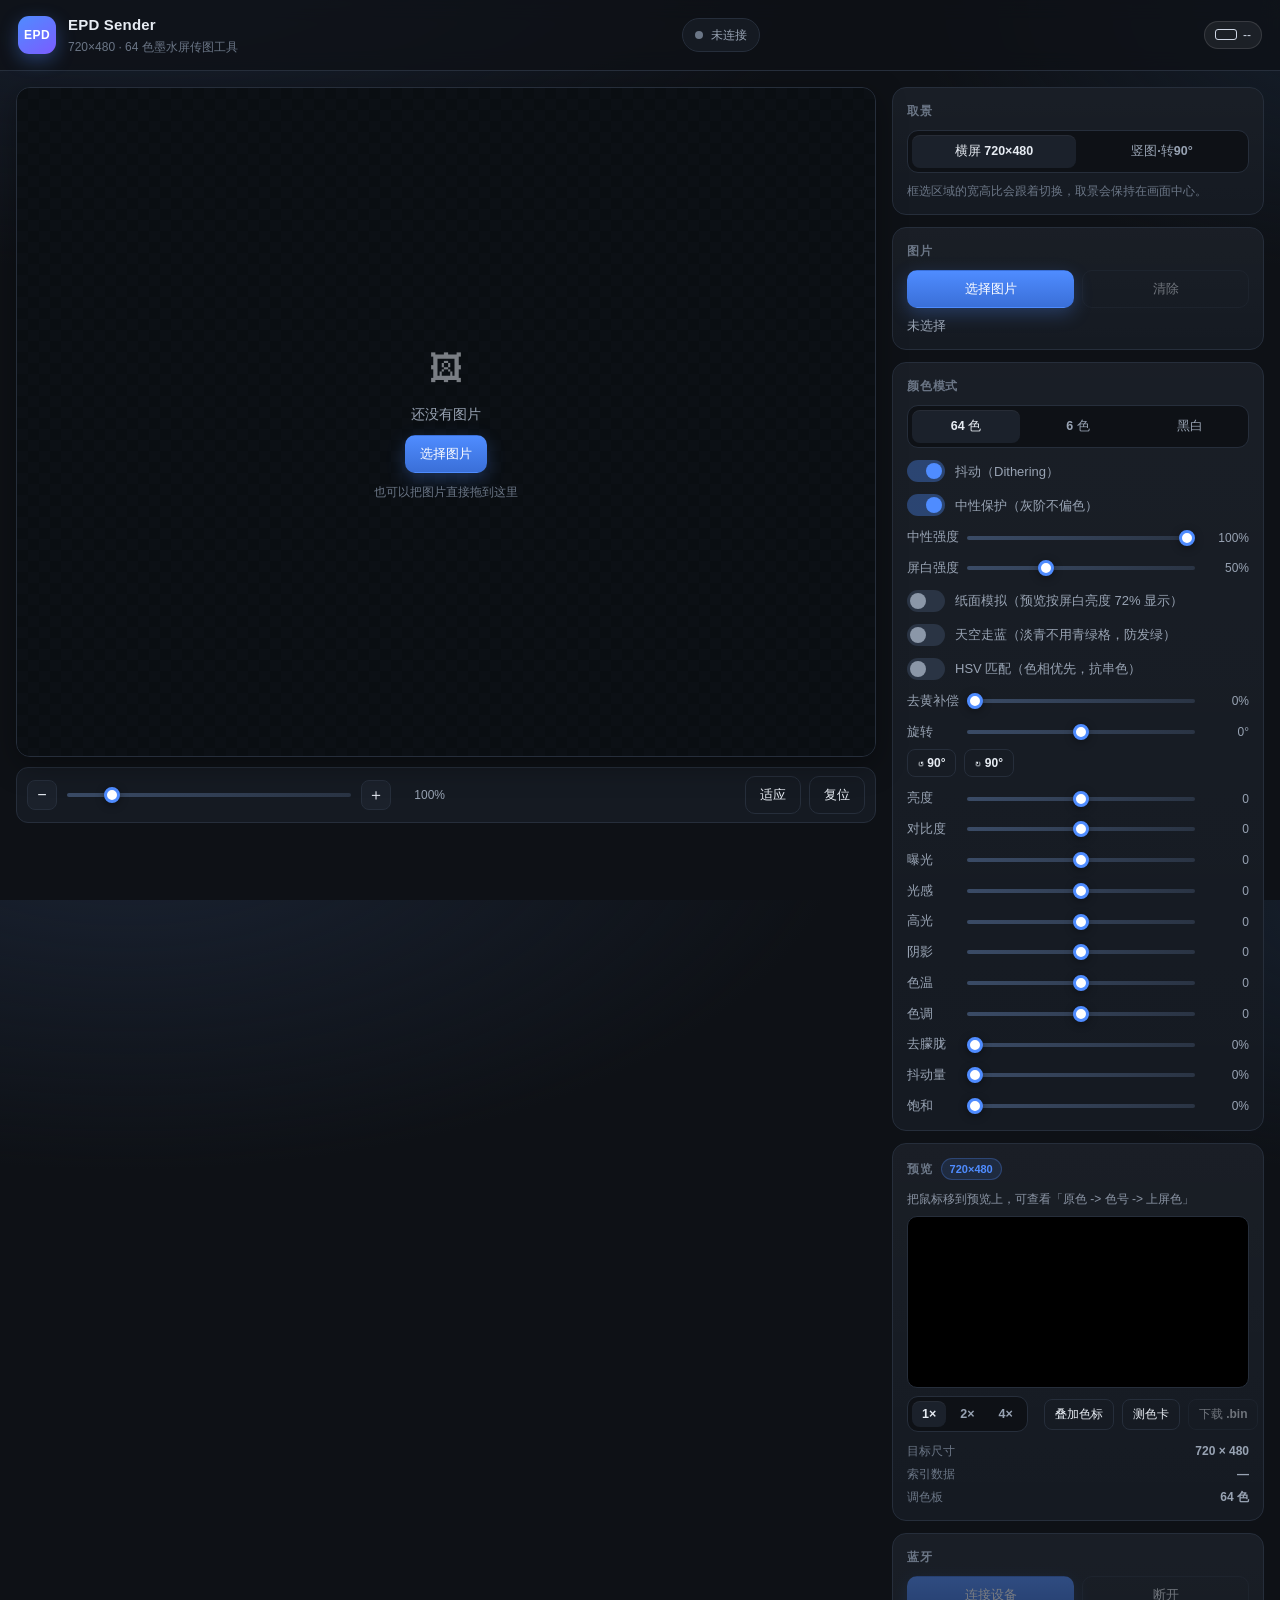
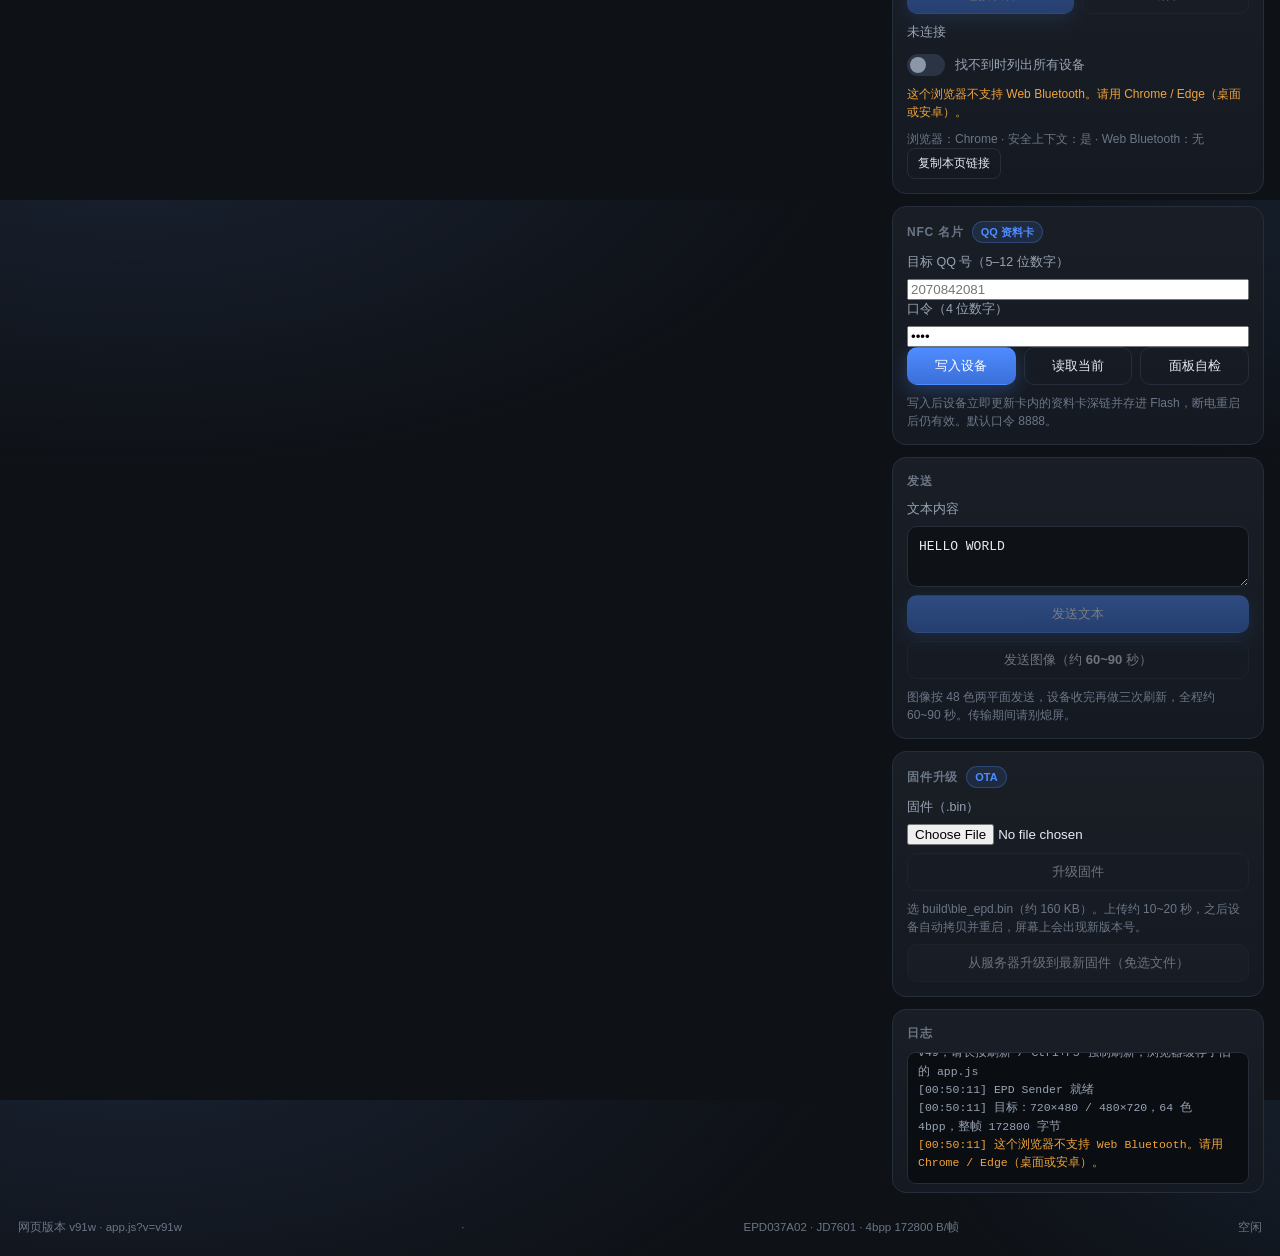
<file: index.html>
<!doctype html>
<html lang="zh-CN">
<head>
<meta charset="utf-8">
<meta name="viewport" content="width=device-width, initial-scale=1, viewport-fit=cover">
<meta name="theme-color" content="#0e1116">
<title>EPD Sender · 墨水屏传图</title>
<link rel="stylesheet" href="style.css">
</head>
<body>

<header class="topbar">
  <div class="brand">
    <div class="logo">EPD</div>
    <div class="brand-text">
      <h1>EPD Sender</h1>
      <p>720×480 · 64 色墨水屏传图工具</p>
    </div>
  </div>
  <div class="status" id="status" data-state="idle">
    <span class="dot"></span>
    <span id="statusText">未连接</span>
  </div>
  <div class="batt" id="battBadge" hidden title="电池电压">
    <span class="batt-ico"><i id="battFill" class="ok" style="width:0%"></i></span>
    <span id="battText">--</span>
  </div>
</header>

<main class="layout">

  <section class="stage-col">
    <div class="stage" id="stage">
      <canvas id="view"></canvas>
      <div class="crop" id="crop" hidden>
        <i class="c tl"></i><i class="c tr"></i><i class="c bl"></i><i class="c br"></i>
      </div>
      <div class="empty" id="empty">
        <div class="empty-icon">🖼</div>
        <p class="empty-title">还没有图片</p>
        <button class="btn primary" id="pickBtn2">选择图片</button>
        <p class="tiny">也可以把图片直接拖到这里</p>
      </div>
      <div class="stage-hint" id="stageHint" hidden>拖动图片 · 滚轮或双指缩放</div>
    </div>

    <div class="stagebar">
      <button class="icon-btn" id="zoomOut" title="缩小" aria-label="缩小">−</button>
      <input type="range" id="zoom" min="0.2" max="6" step="0.01" value="1" aria-label="缩放">
      <button class="icon-btn" id="zoomIn" title="放大" aria-label="放大">＋</button>
      <span class="zoomval" id="zoomVal">100%</span>
      <span class="spacer"></span>
      <button class="btn ghost" id="fitBtn">适应</button>
      <button class="btn ghost" id="resetBtn">复位</button>
    </div>
  </section>

  <aside class="panel">

    <section class="card">
      <h2>取景</h2>
      <div class="seg" id="segOrient" role="group" aria-label="取景方向">
        <button data-val="landscape" class="on">横屏 720×480</button>
        <button data-val="portrait">竖图·转90°</button>
      </div>
      <p class="hint">框选区域的宽高比会跟着切换，取景会保持在画面中心。</p>
    </section>

    <section class="card">
      <h2>图片</h2>
      <div class="row">
        <button class="btn primary" id="pickBtn">选择图片</button>
        <button class="btn ghost" id="clearBtn" disabled>清除</button>
      </div>
      <p class="filename" id="fileName">未选择</p>
    </section>

    <section class="card">
      <h2>颜色模式</h2>
      <div class="seg" id="segMode" role="group" aria-label="颜色模式">
        <button data-val="c64" class="on">64 色</button>
        <button data-val="c6">6 色</button>
        <button data-val="bw">黑白</button>
      </div>

      <label class="switch">
        <input type="checkbox" id="dither" checked>
        <span class="track"></span>
        <span class="switch-label">抖动（Dithering）</span>
      </label>

      <label class="switch">
        <input type="checkbox" id="neutral" checked>
        <span class="track"></span>
        <span class="switch-label">中性保护（灰阶不偏色）</span>
      </label>
      <div class="slider-row">
        <span>中性强度</span>
        <input type="range" id="nstr" min="0" max="100" step="5" value="100">
        <span class="val" id="nstrVal">100%</span>
      </div>

      <div class="slider-row">
        <span>屏白强度</span>
        <input type="range" id="wbstr" min="0" max="150" step="5" value="50">
        <span class="val" id="wbstrVal">50%</span>
      </div>
      <label class="switch">
        <input type="checkbox" id="paperSim">
        <span class="track"></span>
        <span class="switch-label">纸面模拟（预览按屏白亮度 72% 显示）</span>
      </label>
      <label class="switch">
        <input type="checkbox" id="skyBlue">
        <span class="track"></span>
        <span class="switch-label">天空走蓝（淡青不用青绿格，防发绿）</span>
      </label>
      <label class="switch">
        <input type="checkbox" id="hsvMode">
        <span class="track"></span>
        <span class="switch-label">HSV 匹配（色相优先，抗串色）</span>
      </label>
      <div class="slider-row">
        <span>去黄补偿</span>
        <input type="range" id="cool" min="0" max="100" step="5" value="0">
        <span class="val" id="coolVal">0%</span>
      </div>

      <div class="slider-row">
        <span>旋转</span>
        <input type="range" id="rotate" min="-180" max="180" step="1" value="0">
        <span class="val" id="rotateVal">0°</span>
      </div>
      <div class="row tight">
        <button class="btn ghost sm" id="rotL">↺ 90°</button>
        <button class="btn ghost sm" id="rotR">↻ 90°</button>
      </div>

      <div class="slider-row">
        <span>亮度</span>
        <input type="range" id="bright" min="-60" max="60" step="1" value="0">
        <span class="val" id="brightVal">0</span>
      </div>
      <div class="slider-row">
        <span>对比度</span>
        <input type="range" id="contrast" min="-60" max="60" step="1" value="0">
        <span class="val" id="contrastVal">0</span>
      </div>
      <div class="slider-row">
        <span>曝光</span>
        <input type="range" id="expo" min="-100" max="100" step="5" value="0">
        <span class="val" id="expoVal">0</span>
      </div>
      <div class="slider-row">
        <span>光感</span>
        <input type="range" id="ambi" min="-100" max="100" step="5" value="0">
        <span class="val" id="ambiVal">0</span>
      </div>
      <div class="slider-row">
        <span>高光</span>
        <input type="range" id="high" min="-100" max="100" step="5" value="0">
        <span class="val" id="highVal">0</span>
      </div>
      <div class="slider-row">
        <span>阴影</span>
        <input type="range" id="shad" min="-100" max="100" step="5" value="0">
        <span class="val" id="shadVal">0</span>
      </div>
      <div class="slider-row">
        <span>色温</span>
        <input type="range" id="temp" min="-100" max="100" step="5" value="0">
        <span class="val" id="tempVal">0</span>
      </div>
      <div class="slider-row">
        <span>色调</span>
        <input type="range" id="tint" min="-100" max="100" step="5" value="0">
        <span class="val" id="tintVal">0</span>
      </div>
      <div class="slider-row">
        <span>去朦胧</span>
        <input type="range" id="dehaze" min="0" max="100" step="5" value="0">
        <span class="val" id="dehazeVal">0%</span>
      </div>
      <div class="slider-row">
        <span>抖动量</span>
        <input type="range" id="dstr" min="0" max="100" step="5" value="0">
        <span class="val" id="dstrVal">0%</span>
      </div>
      <div class="slider-row">
        <span>饱和</span>
        <input type="range" id="sat" min="0" max="80" step="5" value="0">
        <span class="val" id="satVal">0%</span>
      </div>
    </section>

    <section class="card">
      <h2>预览 <span class="badge" id="previewBadge">720×480</span></h2>
      <div class="pickinfo" id="pickInfo">把鼠标移到预览上，可查看「原色 -> 色号 -> 上屏色」</div>
      <div class="preview-wrap" id="previewWrap">
        <canvas id="preview"></canvas>
      </div>
      <div class="row tight">
        <div class="seg sm" id="segPixZoom" role="group" aria-label="预览倍率">
          <button data-val="1" class="on">1×</button>
          <button data-val="2">2×</button>
          <button data-val="4">4×</button>
        </div>
        <span class="spacer"></span>
        <button class="btn ghost sm" id="swatchBtn" title="在当前图上压一条 8 格已知色标（0x38/0x39/0x3A/0x3B/0x2C/0x05/0x06/0x0F），用于和屏上可疑区域同框比对">叠加色标</button>
      <button class="btn ghost sm" id="calibBtn" title="生成 8×8 色号测试卡：行 = 色相 0..7，列 = 明度 0..7">测色卡</button>
        <button class="btn ghost sm" id="dlBtn" disabled>下载 .bin</button>
      </div>
      <ul class="stats">
        <li><span>目标尺寸</span><b id="statSize">—</b></li>
        <li><span>索引数据</span><b id="statBytes">—</b></li>
        <li><span>调色板</span><b id="statPal">—</b></li>
      </ul>
    </section>

    <section class="card">
      <h2>蓝牙</h2>
      <div class="row">
        <button class="btn primary" id="connectBtn">连接设备</button>
        <button class="btn ghost" id="disconnectBtn" disabled>断开</button>
      </div>
      <p class="filename" id="deviceName">未连接</p>
      <label class="switch">
        <input type="checkbox" id="allDevices">
        <span class="track"></span>
        <span class="switch-label">找不到时列出所有设备</span>
      </label>
      <p class="hint" id="bleHint">需要 Chrome / Edge（桌面或安卓）。iOS 的 Safari 不支持 Web Bluetooth。</p>
      <p class="hint" id="bleDiag"></p>
      <button class="btn ghost sm" id="copyLinkBtn" hidden>复制本页链接</button>
    </section>

    <section class="card">
      <h2>NFC 名片 <span class="badge">QQ 资料卡</span></h2>
      <label class="field">
        <span>目标 QQ 号（5–12 位数字）</span>
        <input type="text" id="nfcUin" inputmode="numeric" maxlength="12" placeholder="2070842081">
      </label>
      <label class="field">
        <span>口令（4 位数字）</span>
        <input type="password" id="nfcPass" inputmode="numeric" maxlength="4" value="8888" autocomplete="off">
      </label>
      <div class="row">
        <button class="btn primary" id="nfcWriteBtn">写入设备</button>
        <button class="btn ghost" id="nfcReadBtn">读取当前</button>
        <button class="btn ghost" id="panelProbeBtn">面板自检</button>
      </div>
      <p class="hint" id="nfcHint">写入后设备立即更新卡内的资料卡深链并存进 Flash，断电重启后仍有效。默认口令 8888。</p>
    </section>

    <section class="card">
      <h2>发送</h2>
      <label class="field">
        <span>文本内容</span>
        <textarea id="payload" rows="2" maxlength="512">HELLO WORLD</textarea>
      </label>
      <button class="btn primary wide" id="sendBtn" disabled>发送文本</button>
      <button class="btn ghost wide" id="sendImgBtn" disabled title="把右侧转换结果以 48 色两平面传给设备">发送图像（约 60~90 秒）</button>
      <p class="hint" id="sendHint">图像按 48 色两平面发送，设备收完再做三次刷新，全程约 60~90 秒。传输期间请别熄屏。</p>
      <div class="progress" id="progress" hidden><i id="progressBar"></i></div>
    </section>

    <section class="card">
      <h2>固件升级 <span class="badge">OTA</span></h2>
      <label class="field">
        <span>固件（.bin）</span>
        <input type="file" id="fwFile" accept=".bin,application/octet-stream">
      </label>
      <button class="btn ghost wide" id="otaBtn" disabled
        title="通过蓝牙把新固件写进设备的暂存区，设备自己拷贝并重启">升级固件</button>
      <p class="hint" id="otaHint">选 build\ble_epd.bin（约 160 KB）。上传约 10~20 秒，之后设备自动拷贝并重启，屏幕上会出现新版本号。</p>
      <button class="btn wide" id="otaSrvBtn" disabled>从服务器升级到最新固件（免选文件）</button>
      <div class="progress" id="otaProgress" hidden><i id="otaBar"></i></div>
    </section>

    <section class="card log-card">
      <h2>日志</h2>
      <pre class="log" id="log"></pre>
    </section>

  </aside>
</main>

<footer class="foot">
      <span id="webVer" class="dim">网页版本 —</span>
      <span class="dim">·</span>
  <span>EPD037A02 · JD7601 · 4bpp 172800 B/帧</span>
  <span id="footState">空闲</span>
</footer>

<input type="file" id="file" accept="image/*" hidden>
<script src="app.js?v=v91w"></script>
</body>
</html>
</file>
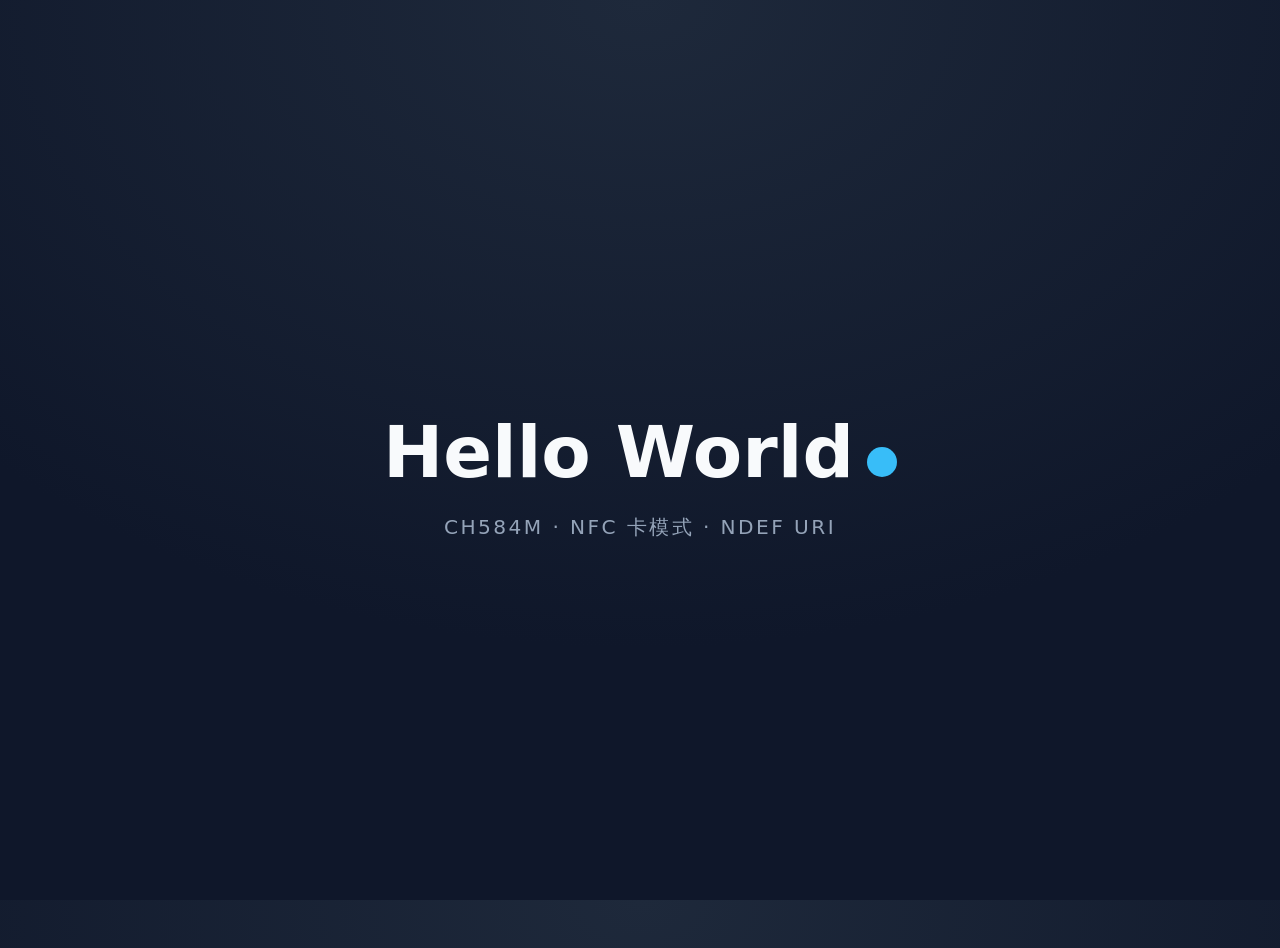
<file: hello.html>
<!doctype html>
<html lang="zh-CN">
<head>
<meta charset="utf-8">
<meta name="viewport" content="width=device-width, initial-scale=1">
<meta name="theme-color" content="#0f172a">
<title>NFC · Hello World</title>
<style>
  html, body { height: 100%; margin: 0; }
  body {
    display: flex; align-items: center; justify-content: center;
    background: radial-gradient(120% 120% at 50% 0%, #1e293b 0%, #0f172a 60%);
    color: #f8fafc; text-align: center; padding: 24px;
    font: 600 clamp(30px, 10vw, 72px)/1.25 system-ui, "PingFang SC", "Microsoft YaHei", sans-serif;
    -webkit-font-smoothing: antialiased;
  }
  .sub {
    display: block; margin-top: 18px; font-size: .28em; font-weight: 400;
    letter-spacing: .12em; color: #94a3b8;
  }
  .dot { display: inline-block; width: .42em; height: .42em; border-radius: 50%;
         background: #38bdf8; margin-left: .18em; vertical-align: baseline; }
</style>
</head>
<body>
  <div>Hello World<span class="dot"></span><span class="sub">CH584M · NFC 卡模式 · NDEF URI</span></div>
</body>
</html>
</file>
<file: style.css>
/* EPD Sender — 纯静态样式，无外部依赖 */

:root{
  --bg:#0e1116;
  --bg-2:#151a22;
  --bg-3:#1b212b;
  --line:#262e3b;
  --text:#e7ecf3;
  --text-dim:#98a3b3;
  --text-mute:#6b7686;
  --accent:#4f8cff;
  --accent-2:#3a6fd8;
  --ok:#35c07a;
  --warn:#f0a33a;
  --err:#ef5b50;
  --radius:14px;
  --shadow:0 8px 30px rgba(0,0,0,.35);
}

*{box-sizing:border-box}
html,body{height:100%}
body{
  margin:0;
  background:
    radial-gradient(1200px 600px at 10% -10%, #1a2333 0%, transparent 60%),
    radial-gradient(900px 500px at 110% 0%, #16202e 0%, transparent 55%),
    var(--bg);
  color:var(--text);
  font:14px/1.5 -apple-system, BlinkMacSystemFont, "Segoe UI", "PingFang SC",
       "Microsoft YaHei", "Noto Sans SC", Roboto, sans-serif;
  -webkit-font-smoothing:antialiased;
  padding-bottom:env(safe-area-inset-bottom);
}

/* ---------- 顶栏 ---------- */
.topbar{
  display:flex; align-items:center; justify-content:space-between; gap:12px;
  padding:14px 18px;
  border-bottom:1px solid var(--line);
  background:rgba(14,17,22,.75);
  backdrop-filter:blur(10px);
  position:sticky; top:0; z-index:20;
}
.brand{display:flex; align-items:center; gap:12px; min-width:0}
.logo{
  width:38px; height:38px; flex:0 0 auto;
  display:grid; place-items:center;
  border-radius:11px;
  background:linear-gradient(145deg, var(--accent), #7b5cff);
  color:#fff; font-weight:800; font-size:12px; letter-spacing:.5px;
  box-shadow:0 6px 18px rgba(79,140,255,.35);
}
.brand-text{min-width:0}
.brand-text h1{margin:0; font-size:15px; font-weight:650; letter-spacing:.2px}
.brand-text p{margin:1px 0 0; font-size:12px; color:var(--text-mute); white-space:nowrap; overflow:hidden; text-overflow:ellipsis}

.status{
  display:inline-flex; align-items:center; gap:8px;
  padding:7px 12px; border-radius:999px;
  border:1px solid var(--line); background:var(--bg-2);
  font-size:12px; color:var(--text-dim); white-space:nowrap;
}
.status .dot{width:8px; height:8px; border-radius:50%; background:var(--text-mute); transition:.2s}
.status[data-state="scanning"] .dot{background:var(--warn); animation:pulse 1.2s infinite}
.status[data-state="connected"] .dot{background:var(--ok); box-shadow:0 0 10px var(--ok)}
.status[data-state="error"] .dot{background:var(--err)}
@keyframes pulse{0%,100%{opacity:1}50%{opacity:.35}}

/* ---------- 布局 ---------- */
.layout{
  display:grid;
  grid-template-columns:minmax(0,1fr) 372px;
  gap:16px;
  padding:16px;
  max-width:1560px;
  margin:0 auto;
  align-items:start;
}

/* ---------- 画布 ---------- */
.stage-col{min-width:0; display:flex; flex-direction:column; gap:10px}
.stage{
  position:relative;
  border-radius:var(--radius);
  border:1px solid var(--line);
  background:
    linear-gradient(45deg, #12161d 25%, transparent 25%) 0 0/22px 22px,
    linear-gradient(-45deg, #12161d 25%, transparent 25%) 0 11px/22px 22px,
    linear-gradient(45deg, transparent 75%, #12161d 75%) 11px -11px/22px 22px,
    linear-gradient(-45deg, transparent 75%, #12161d 75%) -11px 0/22px 22px,
    #0b0e13;
  overflow:hidden;
  height:calc(100vh - 230px);
  min-height:340px;
  touch-action:none;
  cursor:grab;
  box-shadow:var(--shadow);
}
.stage.dragging{cursor:grabbing}
.stage canvas{position:absolute; inset:0; width:100%; height:100%; display:block}

.crop{
  position:absolute;
  border:1px solid rgba(255,255,255,.85);
  border-radius:6px;
  box-shadow:0 0 0 9999px rgba(6,8,12,.62);
  pointer-events:none;
}
.crop .c{position:absolute; width:16px; height:16px; border:2px solid #fff}
.crop .c.tl{left:-2px; top:-2px; border-right:0; border-bottom:0; border-radius:6px 0 0 0}
.crop .c.tr{right:-2px; top:-2px; border-left:0; border-bottom:0; border-radius:0 6px 0 0}
.crop .c.bl{left:-2px; bottom:-2px; border-right:0; border-top:0; border-radius:0 0 0 6px}
.crop .c.br{right:-2px; bottom:-2px; border-left:0; border-top:0; border-radius:0 0 6px 0}

.empty{
  position:absolute; inset:0;
  display:flex; flex-direction:column; align-items:center; justify-content:center; gap:10px;
  background:rgba(11,14,19,.72);
  z-index:2;
}
/*
 * 关键：作者样式里的 display 会盖掉 [hidden] 的 UA 规则，
 * 这里必须显式把它们补回来，否则"还没图片"的遮罩会一直盖在画布上。
 */
.empty[hidden],
.crop[hidden],
.stage-hint[hidden],
.progress[hidden]{display:none !important}
.empty-icon{font-size:34px; opacity:.5}
.empty-title{margin:0; color:var(--text-dim)}
.tiny{font-size:12px; color:var(--text-mute); margin:0}
.stage-hint{
  position:absolute; left:50%; bottom:12px; transform:translateX(-50%);
  font-size:12px; color:var(--text-dim);
  background:rgba(9,11,16,.72); padding:5px 12px; border-radius:999px;
  pointer-events:none; white-space:nowrap;
}

/* ---------- 画布下方工具条 ---------- */
.stagebar{
  display:flex; align-items:center; gap:8px;
  padding:8px 10px;
  border:1px solid var(--line); border-radius:12px; background:var(--bg-2);
}
.stagebar input[type="range"]{flex:1; min-width:80px}
.zoomval{font-variant-numeric:tabular-nums; font-size:12px; color:var(--text-dim); min-width:46px; text-align:right}
.spacer{flex:1}

/* ---------- 侧栏卡片 ---------- */
.panel{display:flex; flex-direction:column; gap:12px; min-width:0}
.card{
  border:1px solid var(--line); border-radius:var(--radius);
  background:linear-gradient(180deg, rgba(255,255,255,.02), transparent), var(--bg-2);
  padding:14px;
}
.card h2{
  margin:0 0 10px; font-size:12px; font-weight:650; letter-spacing:.8px;
  text-transform:uppercase; color:var(--text-mute);
  display:flex; align-items:center; gap:8px;
}
.badge{
  font-size:11px; letter-spacing:0; text-transform:none; font-weight:600;
  color:var(--accent); background:rgba(79,140,255,.12);
  border:1px solid rgba(79,140,255,.28);
  padding:2px 8px; border-radius:999px;
}

/* ---------- 控件 ---------- */
.btn{
  appearance:none; border:1px solid var(--line); background:var(--bg-3); color:var(--text);
  padding:9px 14px; border-radius:10px; font-size:13px; font-weight:550;
  cursor:pointer; transition:.16s; font-family:inherit;
  display:inline-flex; align-items:center; justify-content:center; gap:6px;
}
.btn:hover:not(:disabled){border-color:#33405a; transform:translateY(-1px)}
.btn:active:not(:disabled){transform:translateY(0)}
.btn:disabled{opacity:.42; cursor:not-allowed}
.btn.primary{
  background:linear-gradient(180deg, var(--accent), var(--accent-2));
  border-color:transparent; color:#fff;
  box-shadow:0 6px 18px rgba(79,140,255,.28);
}
.btn.ghost{background:transparent}
.btn.sm{padding:6px 10px; font-size:12px; border-radius:8px}
.btn.wide{width:100%; margin-top:8px}
.icon-btn{
  width:30px; height:30px; flex:0 0 auto;
  border-radius:8px; border:1px solid var(--line); background:var(--bg-3);
  color:var(--text); font-size:16px; line-height:1; cursor:pointer;
}
.icon-btn:hover{border-color:#33405a}
.row{display:flex; gap:8px; align-items:center}
.row.tight{margin-top:8px}
.row .btn{flex:1}
.row.tight .btn{flex:0 0 auto}

.seg{display:flex; gap:4px; background:var(--bg); border:1px solid var(--line); border-radius:11px; padding:4px}
.seg button{
  flex:1; padding:8px 6px; border:0; border-radius:8px; background:transparent;
  color:var(--text-dim); font-size:12.5px; font-weight:550; cursor:pointer;
  transition:.16s; font-family:inherit; white-space:nowrap;
}
.seg button:hover{color:var(--text)}
.seg button.on{background:var(--bg-3); color:var(--text); box-shadow:0 1px 0 rgba(255,255,255,.05) inset}
.seg.sm button{padding:6px 10px}

.hint{margin:9px 0 0; font-size:12px; color:var(--text-mute); line-height:1.5}
.filename{
  margin:9px 0 0; font-size:12.5px; color:var(--text-dim);
  overflow:hidden; text-overflow:ellipsis; white-space:nowrap;
}

.slider-row{display:flex; align-items:center; gap:10px; margin-top:12px}
.slider-row > span:first-child{font-size:12.5px; color:var(--text-dim); width:48px; flex:0 0 auto; white-space:nowrap}
.slider-row input[type="range"]{flex:1; min-width:60px}
.slider-row .val{
  font-size:12px; color:var(--text-dim); font-variant-numeric:tabular-nums;
  width:42px; text-align:right; flex:0 0 auto;
}

input[type="range"]{
  -webkit-appearance:none; appearance:none; height:4px; border-radius:999px;
  background:linear-gradient(90deg, #3a4b66, #2a3444); outline:none;
}
input[type="range"]::-webkit-slider-thumb{
  -webkit-appearance:none; width:16px; height:16px; border-radius:50%;
  background:#fff; border:3px solid var(--accent); cursor:pointer;
  box-shadow:0 2px 8px rgba(0,0,0,.4);
}
input[type="range"]::-moz-range-thumb{
  width:14px; height:14px; border-radius:50%; background:#fff;
  border:3px solid var(--accent); cursor:pointer;
}

.switch{display:flex; align-items:center; gap:10px; margin-top:12px; cursor:pointer; user-select:none}
.switch input{position:absolute; opacity:0; width:0; height:0}
.switch .track{
  width:38px; height:22px; border-radius:999px; background:#2a3444;
  position:relative; transition:.18s; flex:0 0 auto;
}
.switch .track::after{
  content:""; position:absolute; top:3px; left:3px; width:16px; height:16px;
  border-radius:50%; background:#8b97a8; transition:.18s;
}
.switch input:checked + .track{background:rgba(79,140,255,.35)}
.switch input:checked + .track::after{left:19px; background:var(--accent)}
.switch-label{font-size:13px; color:var(--text-dim)}

.field{display:flex; flex-direction:column; gap:7px}
.field > span{font-size:12.5px; color:var(--text-dim)}
textarea{
  width:100%; resize:vertical; min-height:56px;
  background:var(--bg); color:var(--text);
  border:1px solid var(--line); border-radius:10px;
  padding:10px 11px; font:13px/1.5 ui-monospace, SFMono-Regular, Menlo, Consolas, monospace;
  outline:none;
}
textarea:focus{border-color:var(--accent)}

.progress{height:6px; border-radius:999px; background:var(--bg); overflow:hidden; margin-top:10px}
.progress i{display:block; height:100%; width:0%; background:linear-gradient(90deg, var(--accent), #7b5cff); transition:width .18s}

/* ---------- 预览 ---------- */
.preview-wrap{
  border-radius:10px; border:1px solid var(--line); background:#000;
  overflow:auto; max-height:280px;
}
.preview-wrap canvas{
  display:block; width:100%; height:auto;
  image-rendering:pixelated; image-rendering:crisp-edges;
}
.stats{list-style:none; margin:10px 0 0; padding:0; display:flex; flex-direction:column; gap:5px}
.stats li{display:flex; justify-content:space-between; font-size:12px; color:var(--text-mute)}
.stats b{color:var(--text-dim); font-weight:600; font-variant-numeric:tabular-nums}

/* ---------- 日志 ---------- */
.log-card{padding-bottom:8px}
.log{
  margin:0; padding:10px; border-radius:9px; background:#0a0d12;
  border:1px solid var(--line);
  font:11.5px/1.6 ui-monospace, SFMono-Regular, Menlo, Consolas, monospace;
  color:var(--text-dim); height:132px; overflow:auto; white-space:pre-wrap; word-break:break-word;
}
.log .ok{color:var(--ok)}
.log .err{color:var(--err)}
.log .warn{color:var(--warn)}

/* ---------- 底栏 ---------- */
.foot{
  display:flex; justify-content:space-between; gap:12px;
  padding:10px 18px 20px; color:var(--text-mute); font-size:11.5px;
  max-width:1560px; margin:0 auto;
}

/* ---------- 响应式 ---------- */
@media (max-width:1080px){
  .layout{grid-template-columns:minmax(0,1fr) 330px}
  .stage{height:calc(100vh - 250px)}
}

@media (max-width:900px){
  .layout{grid-template-columns:1fr; padding:12px; gap:12px}
  .stage{height:min(74vw, 62vh); min-height:260px}
  .panel{order:2}
  .stage-col{order:1}
  .topbar{padding:12px 14px}
  .brand-text p{display:none}
  .foot{padding:8px 14px 18px}
}

@media (max-width:420px){
  .seg button{font-size:11.5px; padding:7px 4px}
  .card{padding:12px}
}

/* v80：预览取色明细 */
.pickinfo {
  margin: 0 0 8px;
  font-size: 12px;
  line-height: 1.5;
  color: #8b95a5;
  font-variant-numeric: tabular-nums;
  white-space: nowrap;
  overflow: hidden;
  text-overflow: ellipsis;
}

/* 电池徽标（v82q） */
.batt {
  display: flex;
  align-items: center;
  gap: 6px;
  padding: 4px 10px;
  border-radius: 999px;
  background: rgba(255, 255, 255, 0.06);
  border: 1px solid rgba(255, 255, 255, 0.12);
  font-size: 12px;
  color: #cfd6e4;
  white-space: nowrap;
}
.batt.low { border-color: #b8860b; color: #ffd479; }
.batt.danger { border-color: #b33939; color: #ff8f8f; }
.batt-ico {
  position: relative;
  display: inline-block;
  width: 22px;
  height: 11px;
  border: 1px solid currentColor;
  border-radius: 3px;
  overflow: hidden;
}
.batt-ico::after {
  content: '';
  position: absolute;
  right: -3px;
  top: 3px;
  width: 2px;
  height: 5px;
  background: currentColor;
  border-radius: 0 1px 1px 0;
}
.batt-ico i { display: block; height: 100%; width: 0; transition: width .3s ease; }
.batt-ico i.ok { background: #57d38c; }
.batt-ico i.low { background: #e0b341; }
.batt-ico i.crit { background: #e05a5a; }
</file>
